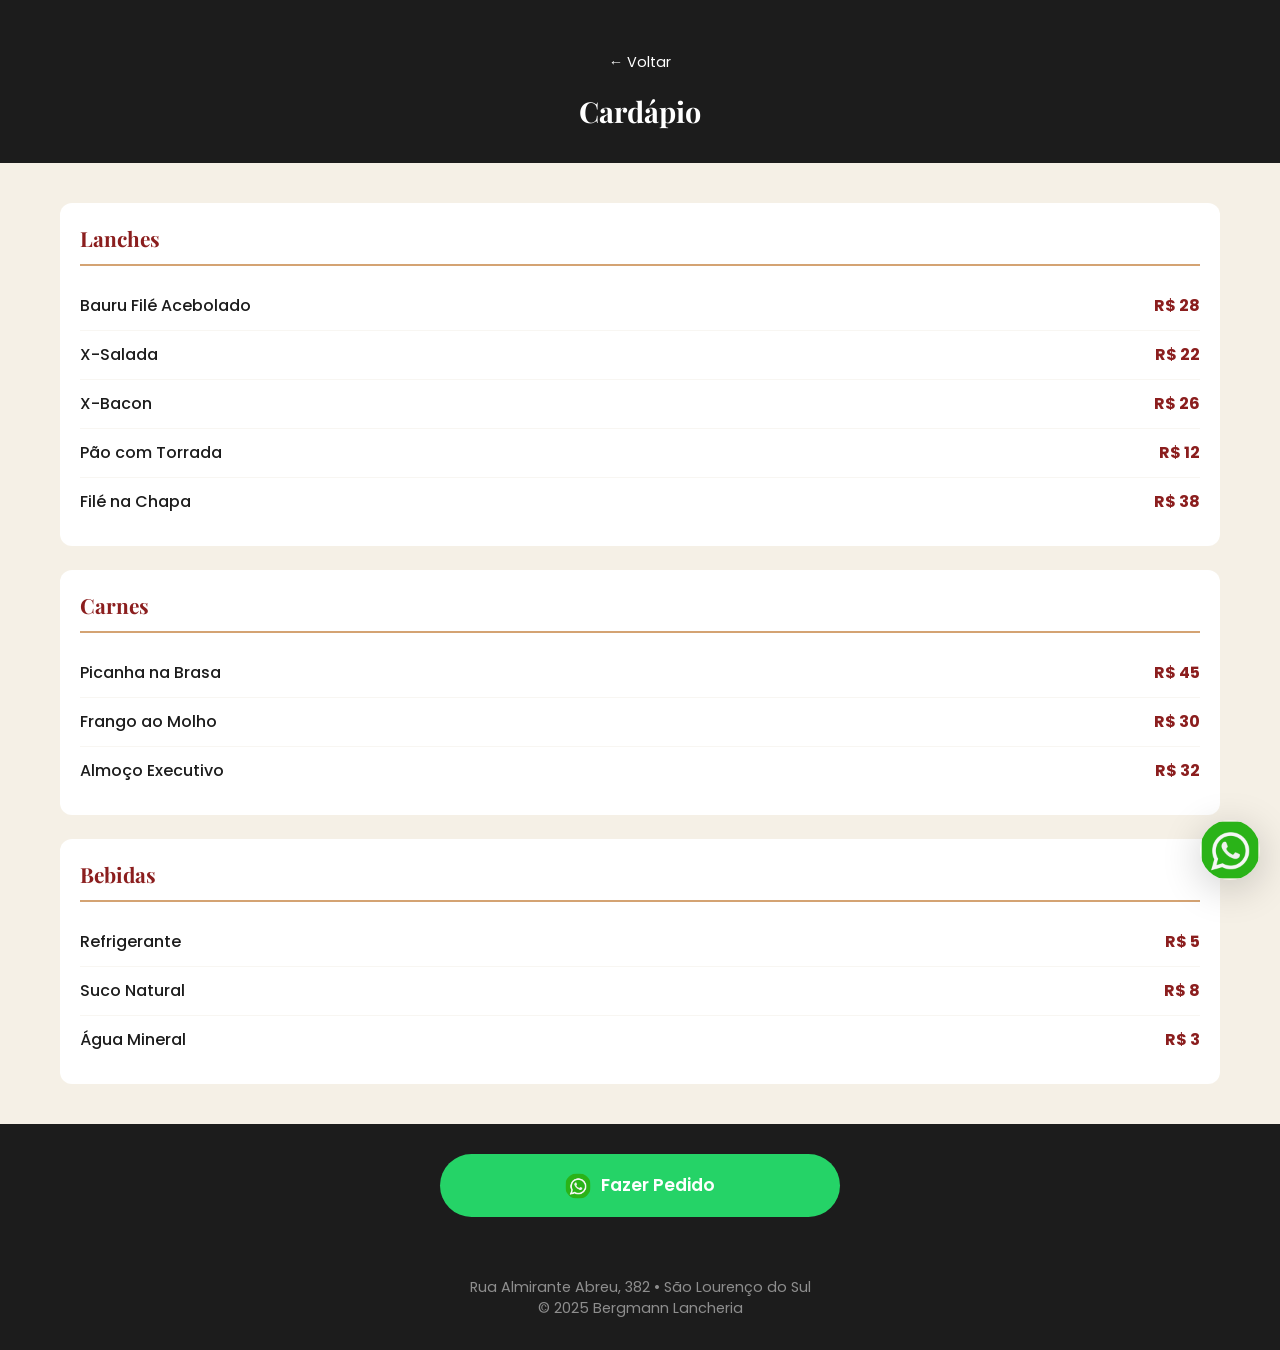
<file: cardapio.html>
<!DOCTYPE html>
<html lang="pt-BR">
<head>
    <meta charset="UTF-8">
    <meta name="viewport" content="width=device-width, initial-scale=1.0">
    <title>Cardápio - Bergmann Lancheria</title>
    <link rel="stylesheet" href="style.css">
    <link rel="preconnect" href="https://fonts.googleapis.com">
    <link rel="preconnect" href="https://fonts.gstatic.com" crossorigin>
    <link href="https://fonts.googleapis.com/css2?family=Playfair+Display:wght@600;700&family=Poppins:wght@400;500;600&display=swap" rel="stylesheet">
</head>
<body>
    <!-- WhatsApp Fixo -->
    <a href="https://wa.me/5551999999999" class="whatsapp-fixed" target="_blank" rel="noopener">
        <img src="Imagens/bota whastssapp.png" alt="WhatsApp">
    </a>

    <!-- Header -->
    <header class="menu-header">
        <a href="index.html" class="back-btn">← Voltar</a>
        <h1>Cardápio</h1>
    </header>

    <!-- Menu List -->
    <section class="menu-list">
        <div class="container">
            <div class="menu-categories">
                <div class="category">
                    <h2 class="cat-title">Lanches</h2>
                    <div class="cat-items">
                        <div class="cat-item">
                            <span class="item-name">Bauru Filé Acebolado</span>
                            <span class="item-price">R$ 28</span>
                        </div>
                        <div class="cat-item">
                            <span class="item-name">X-Salada</span>
                            <span class="item-price">R$ 22</span>
                        </div>
                        <div class="cat-item">
                            <span class="item-name">X-Bacon</span>
                            <span class="item-price">R$ 26</span>
                        </div>
                        <div class="cat-item">
                            <span class="item-name">Pão com Torrada</span>
                            <span class="item-price">R$ 12</span>
                        </div>
                        <div class="cat-item">
                            <span class="item-name">Filé na Chapa</span>
                            <span class="item-price">R$ 38</span>
                        </div>
                    </div>
                </div>

                <div class="category">
                    <h2 class="cat-title">Carnes</h2>
                    <div class="cat-items">
                        <div class="cat-item">
                            <span class="item-name">Picanha na Brasa</span>
                            <span class="item-price">R$ 45</span>
                        </div>
                        <div class="cat-item">
                            <span class="item-name">Frango ao Molho</span>
                            <span class="item-price">R$ 30</span>
                        </div>
                        <div class="cat-item">
                            <span class="item-name">Almoço Executivo</span>
                            <span class="item-price">R$ 32</span>
                        </div>
                    </div>
                </div>

                <div class="category">
                    <h2 class="cat-title">Bebidas</h2>
                    <div class="cat-items">
                        <div class="cat-item">
                            <span class="item-name">Refrigerante</span>
                            <span class="item-price">R$ 5</span>
                        </div>
                        <div class="cat-item">
                            <span class="item-name">Suco Natural</span>
                            <span class="item-price">R$ 8</span>
                        </div>
                        <div class="cat-item">
                            <span class="item-name">Água Mineral</span>
                            <span class="item-price">R$ 3</span>
                        </div>
                    </div>
                </div>
            </div>
        </div>
    </section>

    <!-- CTA -->
    <section class="menu-cta">
        <a href="https://wa.me/5551999999999" class="btn btn-whatsapp btn-large" target="_blank" rel="noopener">
            <img src="Imagens/bota whastssapp.png" alt="WhatsApp">
            Fazer Pedido
        </a>
    </section>

    <!-- Footer -->
    <footer class="footer">
        <div class="container">
            <p>Rua Almirante Abreu, 382 • São Lourenço do Sul</p>
            <p>&copy; 2025 Bergmann Lancheria</p>
        </div>
    </footer>

    <script src="script.js"></script>
</body>
</html>
</file>
<file: style.css>
:root {
    --color-red: #8B1E1E;
    --color-red-dark: #6B1818;
    --color-black: #1C1C1C;
    --color-gold: #D4A373;
    --color-gold-dark: #B8895A;
    --color-beige: #F5F0E6;
    --color-white: #ffffff;
    --color-whatsapp: #25D367;
    --color-whatsapp-dark: #1DB954;
    --color-gray-dark: #2C2C2C;
    --color-gray: #444444;
    --color-gray-light: #777777;
    --color-gray-lighter: #AAAAAA;
    --color-gray-lightest: #F8F6F2;
    
    --font-heading: 'Playfair Display', Georgia, serif;
    --font-body: 'Poppins', -apple-system, BlinkMacSystemFont, sans-serif;
    
    --shadow-md: 0 4px 20px rgba(0, 0, 0, 0.15);
    --shadow-lg: 0 8px 40px rgba(0, 0, 0, 0.2);
    --transition-base: all 0.3s ease;
}

* {
    margin: 0;
    padding: 0;
    box-sizing: border-box;
}

body {
    font-family: var(--font-body);
    background: var(--color-beige);
    color: var(--color-black);
    line-height: 1.5;
}

.container {
    max-width: 1200px;
    margin: 0 auto;
    padding: 0 20px;
}

a {
    text-decoration: none;
    color: inherit;
}

/* WhatsApp Fixo */
.whatsapp-fixed {
    position: fixed;
    bottom: 20px;
    right: 20px;
    width: 60px;
    height: 60px;
    z-index: 1000;
    border-radius: 50%;
    box-shadow: var(--shadow-lg);
    animation: pulse-whatsapp 2s infinite;
}

.whatsapp-fixed img {
    width: 100%;
    height: 100%;
    border-radius: 50%;
}

@keyframes pulse-whatsapp {
    0%, 100% { transform: scale(1); }
    50% { transform: scale(1.05); }
}

/* Hero */
.hero {
    min-height: 100vh;
    display: flex;
    align-items: center;
    justify-content: center;
    background: var(--color-black);
    position: relative;
    overflow: hidden;
}

.hero-bg {
    position: absolute;
    inset: 0;
    background: url('Imagens/ lanche1.jpg') center/cover no-repeat;
    opacity: 0.4;
}

.hero-content {
    position: relative;
    z-index: 1;
    text-align: center;
    padding: 20px;
    max-width: 600px;
}

.hero-brand {
    display: block;
    font-family: var(--font-heading);
    font-size: clamp(1.8rem, 5vw, 2.5rem);
    color: var(--color-gold);
    font-weight: 700;
    margin-bottom: 4px;
}

.hero-location {
    display: block;
    font-size: 0.95rem;
    color: rgba(255,255,255,0.7);
    letter-spacing: 2px;
    text-transform: uppercase;
    margin-bottom: 20px;
}

.hero-location {
    display: inline-block;
    color: var(--color-gold);
    font-size: 0.85rem;
    letter-spacing: 3px;
    text-transform: uppercase;
    margin-bottom: 16px;
}

.hero-title {
    font-family: var(--font-heading);
    font-size: clamp(2.5rem, 8vw, 4.5rem);
    color: var(--color-white);
    line-height: 1.1;
    margin-bottom: 16px;
}

.hero-subtitle {
    color: rgba(255,255,255,0.85);
    font-size: clamp(1.1rem, 3vw, 1.4rem);
    margin-bottom: 32px;
}

.hero-delivery {
    color: var(--color-gold);
    font-size: 0.9rem;
    margin-top: 16px;
}

/* Sobre */
.about-section {
    padding: 60px 0;
    background: var(--color-white);
}

.about-title {
    font-family: var(--font-heading);
    font-size: 1.8rem;
    color: var(--color-black);
    margin-bottom: 24px;
    text-align: center;
}

.about-text {
    color: var(--color-gray);
    font-size: 1.05rem;
    line-height: 1.7;
    margin-bottom: 16px;
    max-width: 700px;
    margin-left: auto;
    margin-right: auto;
}

.about-text.highlight {
    color: var(--color-red);
    font-weight: 600;
    margin-top: 24px;
}

/* Botões */
.btn-whatsapp {
    display: inline-flex;
    align-items: center;
    justify-content: center;
    gap: 10px;
    background: var(--color-whatsapp);
    color: var(--color-white);
    padding: 14px 28px;
    border-radius: 50px;
    font-weight: 600;
    font-size: 1rem;
    transition: var(--transition-base);
}

.btn-whatsapp img {
    width: 22px;
    height: 22px;
    border-radius: 50%;
}

.btn-whatsapp:hover {
    background: var(--color-whatsapp-dark);
    transform: translateY(-2px);
}

.btn-whatsapp-small {
    display: inline-flex;
    align-items: center;
    gap: 8px;
    background: var(--color-whatsapp);
    color: var(--color-white);
    padding: 10px 20px;
    border-radius: 50px;
    font-weight: 500;
    font-size: 0.9rem;
}

.btn-whatsapp-small img {
    width: 18px;
    height: 18px;
    border-radius: 50%;
}

.btn-large {
    padding: 18px 36px;
    font-size: 1.1rem;
}

.btn-large img {
    width: 26px;
    height: 26px;
}

.btn-outline-full {
    display: block;
    text-align: center;
    border: 2px solid var(--color-red);
    color: var(--color-red);
    padding: 14px 28px;
    border-radius: 8px;
    font-weight: 600;
    margin-top: 24px;
}

/* Pratos */
.dishes {
    padding: 20px 0;
    background: var(--color-white);
    overflow: hidden;
}

.dishes-carousel {
    position: relative;
    width: 100%;
    max-width: 320px;
    margin: 0 auto;
    overflow: hidden;
}

.dishes-track {
    display: flex;
    transition: transform 0.4s ease;
}

.dishes-track .dish-card {
    flex: 0 0 100%;
    min-width: 100%;
    max-width: 100%;
}

.dishes-track .dish-card img {
    width: 100%;
    height: auto;
    display: block;
    border-radius: 12px;
}

.carousel-btn {
    position: absolute;
    top: 50%;
    transform: translateY(-50%);
    background: var(--color-black);
    color: var(--color-white);
    border: none;
    width: 40px;
    height: 40px;
    border-radius: 50%;
    font-size: 18px;
    cursor: pointer;
    z-index: 10;
    transition: var(--transition-base);
}

.carousel-btn:hover {
    background: var(--color-red);
}

.carousel-btn.prev { left: 10px; }
.carousel-btn.next { right: 10px; }

.carousel-dots {
    display: flex;
    justify-content: center;
    gap: 8px;
    margin-top: 16px;
}

.carousel-dot {
    width: 10px;
    height: 10px;
    border-radius: 50%;
    background: var(--color-gray-lighter);
    cursor: pointer;
}

.carousel-dot.active {
    background: var(--color-red);
}
.reviews {
    padding: 50px 0;
    background: var(--color-red);
}

.reviews-grid {
    display: grid;
    grid-template-columns: repeat(3, 1fr);
    gap: 20px;
}

.review-card {
    text-align: center;
    color: var(--color-white);
}

.review-stars {
    color: var(--color-gold);
    font-size: 1.2rem;
    margin-bottom: 8px;
}

.review-card p {
    font-size: 1rem;
    font-style: italic;
    margin-bottom: 8px;
}

.review-author {
    font-size: 0.9rem;
    opacity: 0.8;
}

/* Diferenciais */
.differentials {
    padding: 50px 0;
    background: var(--color-beige);
}

.diff-grid {
    display: grid;
    grid-template-columns: repeat(3, 1fr);
    gap: 30px;
    text-align: center;
}

.diff-item {
    padding: 20px;
}

.diff-icon {
    font-size: 2.5rem;
    display: block;
    margin-bottom: 8px;
}

.diff-item p {
    font-size: 1rem;
    color: var(--color-gray);
}

/* Cardápio Rápido */
.quick-menu {
    padding: 60px 0;
    background: var(--color-white);
}

.quick-menu .section-title {
    text-align: center;
    font-family: var(--font-heading);
    font-size: 2rem;
    margin-bottom: 24px;
    color: var(--color-black);
}

.quick-menu .menu-grid {
    display: grid;
    grid-template-columns: repeat(2, 1fr);
    gap: 12px;
}

.quick-menu .menu-item {
    display: flex;
    justify-content: space-between;
    align-items: center;
    padding: 14px 16px;
    background: var(--color-beige);
    border-radius: 8px;
    font-weight: 500;
    transition: var(--transition-base);
}

.quick-menu .menu-item:hover {
    background: var(--color-gold);
}

.quick-menu .menu-price {
    color: var(--color-red);
    font-weight: 700;
}

/* CTA Final */
.cta-final {
    padding: 70px 0;
    background: var(--color-black);
    text-align: center;
}

.cta-final h2 {
    font-family: var(--font-heading);
    font-size: 2rem;
    color: var(--color-white);
    margin-bottom: 12px;
}

.cta-final p {
    color: rgba(255,255,255,0.7);
    margin-bottom: 24px;
}

/* Localização Simples */
.location-simple {
    padding: 40px 0;
    background: var(--color-white);
}

.location-link {
    display: flex;
    align-items: center;
    gap: 16px;
    padding: 20px;
    background: var(--color-beige);
    border-radius: 12px;
    text-decoration: none;
    color: var(--color-black);
    transition: var(--transition-base);
}

.location-link:hover {
    background: var(--color-gold);
    transform: translateX(4px);
}

.loc-icon {
    color: var(--color-red);
    flex-shrink: 0;
}

.loc-text {
    flex: 1;
    display: flex;
    flex-direction: column;
}

.loc-street {
    font-weight: 600;
    font-size: 1.1rem;
}

.loc-city {
    color: var(--color-gray);
    font-size: 0.95rem;
}

.loc-arrow {
    color: var(--color-gray);
    flex-shrink: 0;
}
}

.loc-info p {
    color: var(--color-gray);
    margin-bottom: 20px;
}

/* Footer */
.footer {
    padding: 30px 0;
    background: var(--color-black);
    text-align: center;
}

.footer-social {
    display: flex;
    justify-content: center;
    gap: 20px;
    margin-bottom: 20px;
}

.social-link {
    display: flex;
    align-items: center;
    justify-content: center;
    width: 44px;
    height: 44px;
    background: var(--color-gray-dark);
    border-radius: 50%;
    color: var(--color-white);
    transition: var(--transition-base);
}

.social-link:hover {
    background: var(--color-gold);
    color: var(--color-black);
    transform: translateY(-2px);
}

.footer p {
    color: rgba(255,255,255,0.5);
    font-size: 0.9rem;
}

/* Menu Header */
.menu-header {
    padding: 50px 0 30px;
    background: var(--color-black);
    text-align: center;
}

.menu-header h1 {
    color: var(--color-white);
    font-family: var(--font-heading);
    font-size: 1.8rem;
}

.menu-header .back-btn {
    display: inline-block;
    color: var(--color-white);
    font-size: 0.9rem;
    margin-bottom: 16px;
}

/* Menu List */
.menu-list {
    padding: 40px 0;
    background: var(--color-beige);
    min-height: 60vh;
}

.menu-categories {
    display: grid;
    gap: 24px;
}

.category {
    background: var(--color-white);
    border-radius: 12px;
    padding: 20px;
}

.cat-title {
    font-family: var(--font-heading);
    font-size: 1.3rem;
    color: var(--color-red);
    margin-bottom: 16px;
    padding-bottom: 10px;
    border-bottom: 2px solid var(--color-gold);
}

.cat-item {
    display: flex;
    justify-content: space-between;
    padding: 12px 0;
    border-bottom: 1px solid var(--color-gray-lightest);
}

.cat-item:last-child {
    border-bottom: none;
}

.item-name {
    font-weight: 500;
}

.item-price {
    color: var(--color-red);
    font-weight: 700;
}

/* Menu CTA */
.menu-cta {
    padding: 30px 0;
    background: var(--color-black);
    text-align: center;
}

.menu-cta .btn-whatsapp {
    width: 90%;
    max-width: 400px;
}

/* Mobile */
@media (max-width: 768px) {
.dishes-track .dish-card {
    flex: 0 0 100%;
    min-width: 100%;
}

.dishes-track .dish-card img {
    width: 100%;
    height: auto;
    max-height: 200px;
    object-fit: contain;
    border-radius: 8px;
    display: block;
    margin: 0 auto;
}
    
    .dishes-track .dish-card img {
        max-height: 200px;
    }
    
    .dishes-track .dish-card img {
        height: 180px;
    }
    
    .reviews-grid,
    .diff-grid {
        grid-template-columns: 1fr;
    }
    
    .quick-menu .menu-grid {
        grid-template-columns: 1fr;
    }
    
    .hero-title {
        font-size: 2.2rem;
    }
    
    .whatsapp-fixed {
        width: 54px;
        height: 54px;
    }
}
</file>
